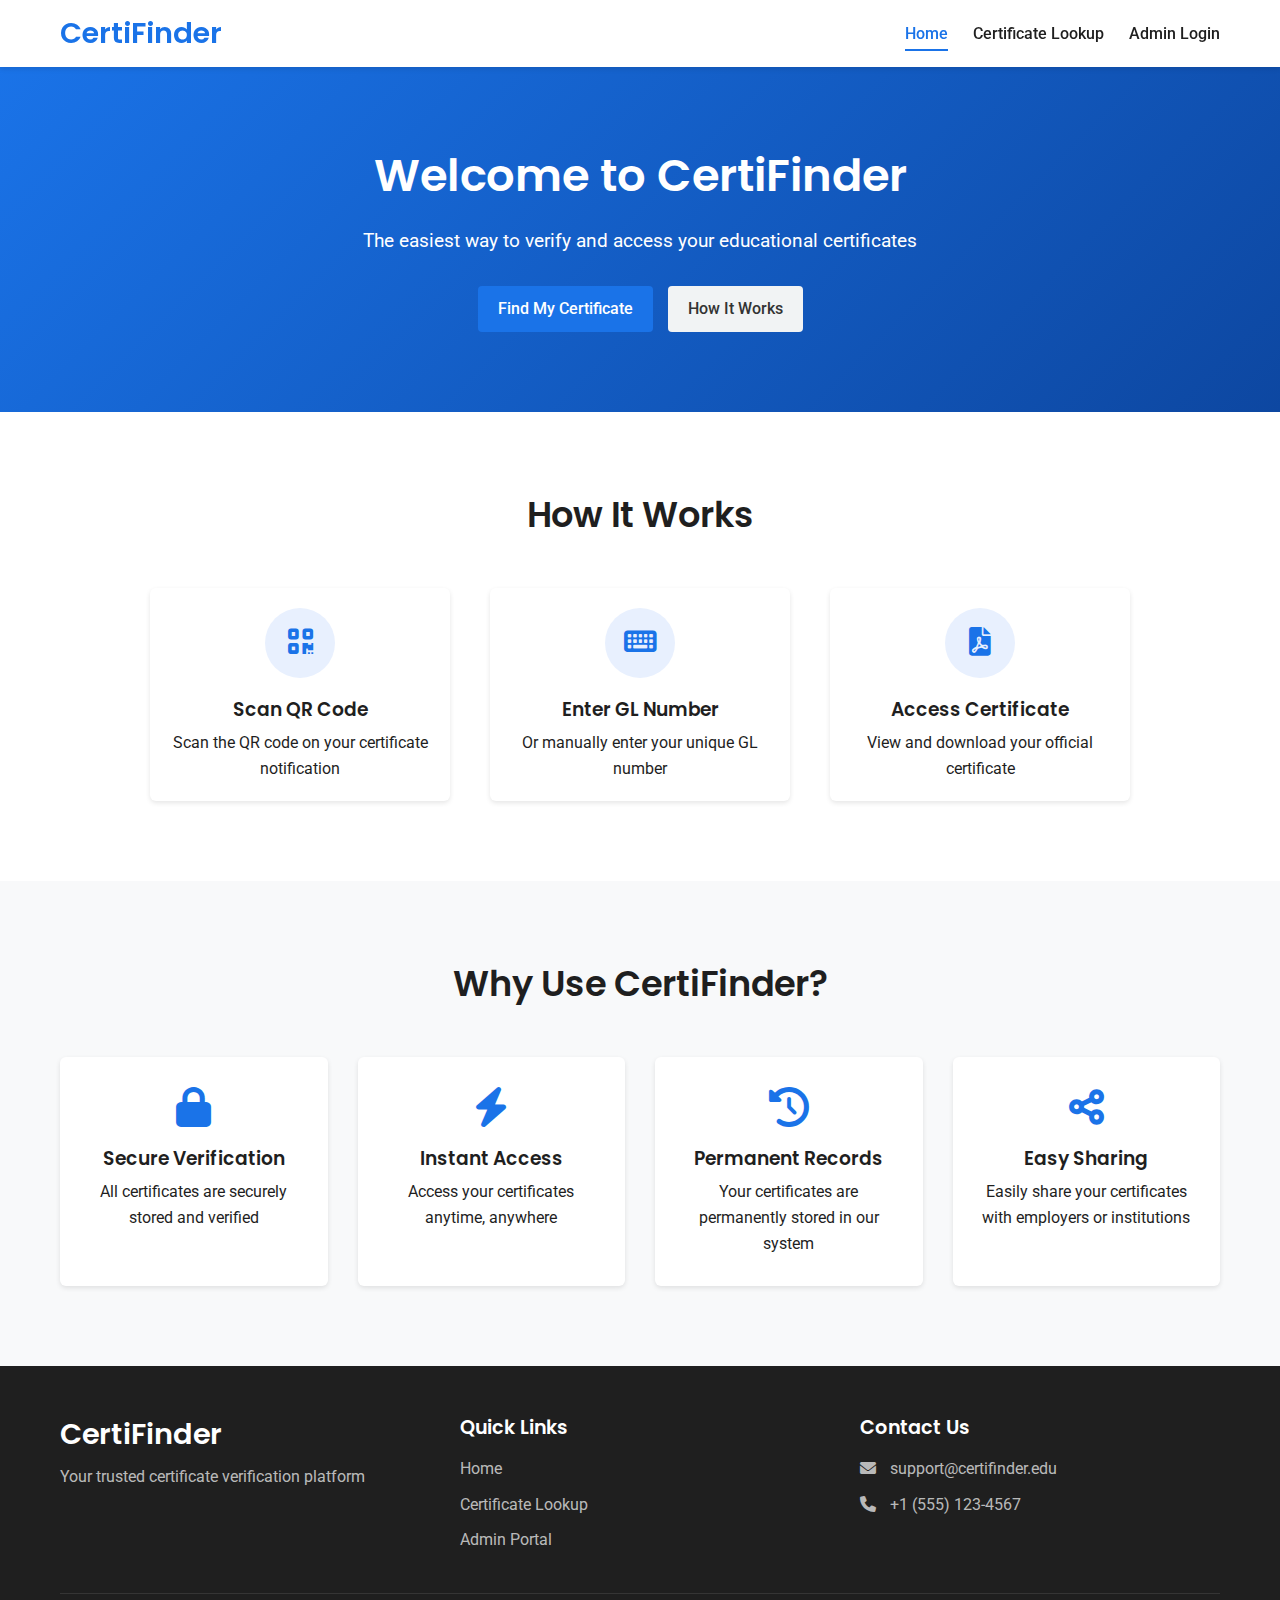
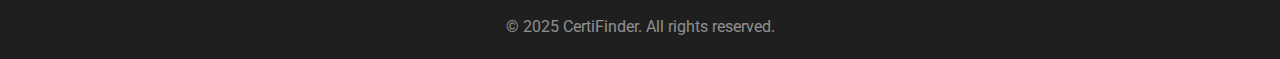
<file: certifinder-student-portal-main/index.html>
<!DOCTYPE html>
<html lang="en">
<head>
    <meta charset="UTF-8">
    <meta name="viewport" content="width=device-width, initial-scale=1.0">
    <title>Certificate Finder</title>
    <link rel="stylesheet" href="styles.css">
    <link rel="stylesheet" href="https://cdnjs.cloudflare.com/ajax/libs/font-awesome/6.0.0-beta3/css/all.min.css">
</head>
<body>
    <header>
        <div class="container">
            <div class="logo">
                <h1>CertiFinder</h1>
            </div>
            <nav>
                <ul>
                    <li><a href="index.html" class="active">Home</a></li>
                    <li><a href="lookup.html">Certificate Lookup</a></li>
                    <li><a href="admin.html">Admin Login</a></li>
                </ul>
            </nav>
        </div>
    </header>

    <section class="hero">
        <div class="container">
            <div class="hero-content">
                <h1>Welcome to CertiFinder</h1>
                <p>The easiest way to verify and access your educational certificates</p>
                <div class="cta-buttons">
                    <a href="lookup.html" class="btn primary-btn">Find My Certificate</a>
                    <a href="#how-it-works" class="btn secondary-btn">How It Works</a>
                </div>
            </div>
        </div>
    </section>

    <section id="how-it-works" class="how-it-works">
        <div class="container">
            <h2>How It Works</h2>
            <div class="steps">
                <div class="step">
                    <div class="step-icon">
                        <i class="fas fa-qrcode"></i>
                    </div>
                    <h3>Scan QR Code</h3>
                    <p>Scan the QR code on your certificate notification</p>
                </div>
                <div class="step">
                    <div class="step-icon">
                        <i class="fas fa-keyboard"></i>
                    </div>
                    <h3>Enter GL Number</h3>
                    <p>Or manually enter your unique GL number</p>
                </div>
                <div class="step">
                    <div class="step-icon">
                        <i class="fas fa-file-pdf"></i>
                    </div>
                    <h3>Access Certificate</h3>
                    <p>View and download your official certificate</p>
                </div>
            </div>
        </div>
    </section>

    <section class="features">
        <div class="container">
            <h2>Why Use CertiFinder?</h2>
            <div class="feature-grid">
                <div class="feature">
                    <i class="fas fa-lock"></i>
                    <h3>Secure Verification</h3>
                    <p>All certificates are securely stored and verified</p>
                </div>
                <div class="feature">
                    <i class="fas fa-bolt"></i>
                    <h3>Instant Access</h3>
                    <p>Access your certificates anytime, anywhere</p>
                </div>
                <div class="feature">
                    <i class="fas fa-history"></i>
                    <h3>Permanent Records</h3>
                    <p>Your certificates are permanently stored in our system</p>
                </div>
                <div class="feature">
                    <i class="fas fa-share-alt"></i>
                    <h3>Easy Sharing</h3>
                    <p>Easily share your certificates with employers or institutions</p>
                </div>
            </div>
        </div>
    </section>

    <footer>
        <div class="container">
            <div class="footer-content">
                <div class="footer-logo">
                    <h2>CertiFinder</h2>
                    <p>Your trusted certificate verification platform</p>
                </div>
                <div class="footer-links">
                    <h3>Quick Links</h3>
                    <ul>
                        <li><a href="index.html">Home</a></li>
                        <li><a href="lookup.html">Certificate Lookup</a></li>
                        <li><a href="admin.html">Admin Portal</a></li>
                    </ul>
                </div>
                <div class="footer-contact">
                    <h3>Contact Us</h3>
                    <p><i class="fas fa-envelope"></i> support@certifinder.edu</p>
                    <p><i class="fas fa-phone"></i> +1 (555) 123-4567</p>
                </div>
            </div>
            <div class="footer-bottom">
                <p>&copy; 2025 CertiFinder. All rights reserved.</p>
            </div>
        </div>
    </footer>

    <script src="script.js"></script>
</body>
</html>
</file>
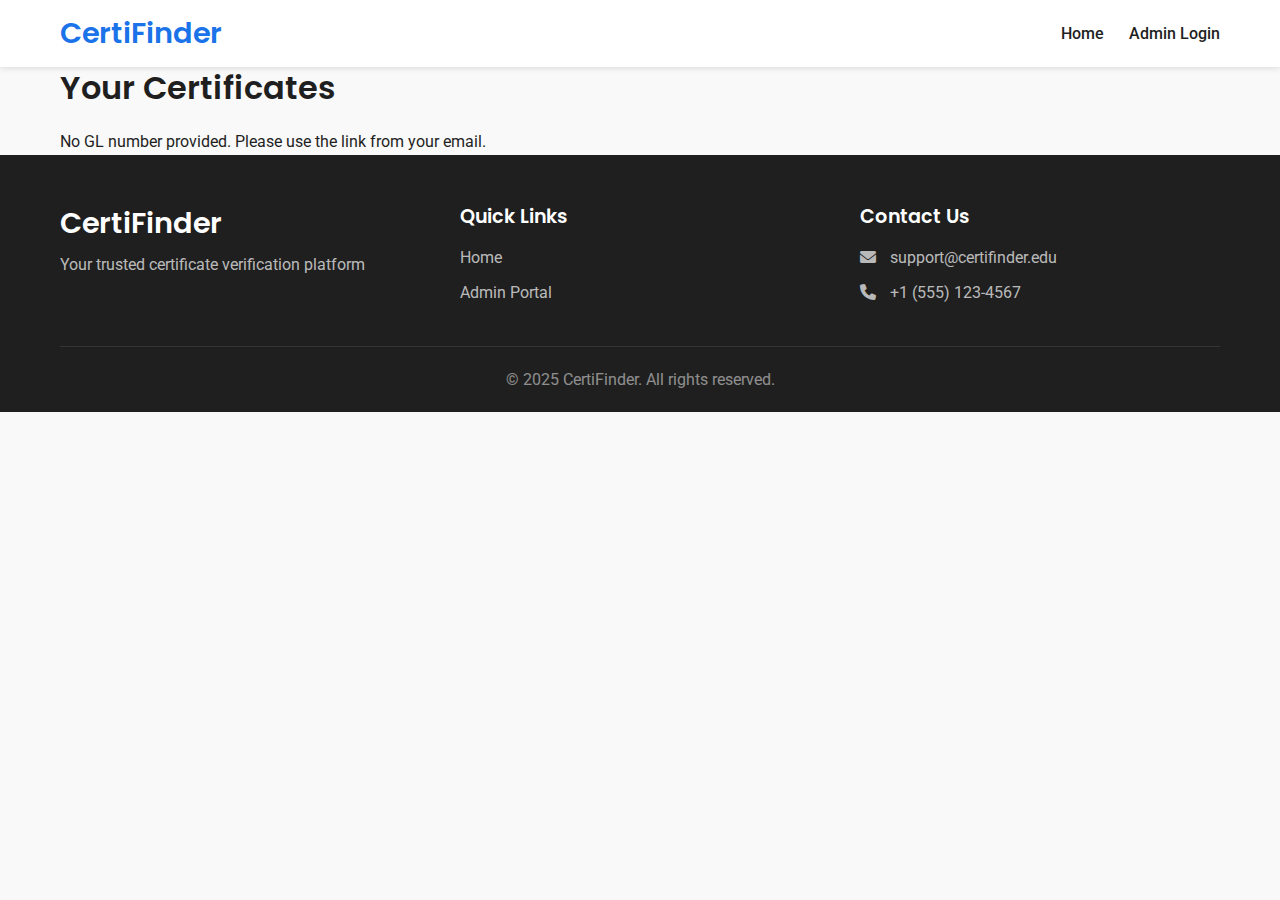
<file: certifinder-student-portal-main/scan.html>
<!DOCTYPE html>
<html lang="en">
<head>
    <meta charset="UTF-8">
    <meta name="viewport" content="width=device-width, initial-scale=1.0">
    <title>View Certificates - CertiFinder</title>
    <link rel="stylesheet" href="styles.css">
    <link rel="stylesheet" href="https://cdnjs.cloudflare.com/ajax/libs/font-awesome/6.0.0-beta3/css/all.min.css">
</head>
<body>
    <header>
        <div class="container">
            <div class="logo">
                <h1>CertiFinder</h1>
            </div>
            <nav>
                <ul>
                    <li><a href="index.html">Home</a></li>
                    <li><a href="admin.html">Admin Login</a></li>
                </ul>
            </nav>
        </div>
    </header>

    <section class="certificate-view">
        <div class="container">
            <h1>Your Certificates</h1>
            <p id="loadingMessage">Loading your certificates...</p>
            <div id="certificateList" class="certificate-list"></div>
            <div id="errorMessage" class="error-message hidden"></div>
        </div>
    </section>

    <footer>
        <div class="container">
            <div class="footer-content">
                <div class="footer-logo">
                    <h2>CertiFinder</h2>
                    <p>Your trusted certificate verification platform</p>
                </div>
                <div class="footer-links">
                    <h3>Quick Links</h3>
                    <ul>
                        <li><a href="index.html">Home</a></li>
                        <li><a href="admin.html">Admin Portal</a></li>
                    </ul>
                </div>
                <div class="footer-contact">
                    <h3>Contact Us</h3>
                    <p><i class="fas fa-envelope"></i> support@certifinder.edu</p>
                    <p><i class="fas fa-phone"></i> +1 (555) 123-4567</p>
                </div>
            </div>
            <div class="footer-bottom">
                <p>© 2025 CertiFinder. All rights reserved.</p>
            </div>
        </div>
    </footer>

    <script>
        document.addEventListener('DOMContentLoaded', async function() {
            const certificateList = document.getElementById('certificateList');
            const errorMessage = document.getElementById('errorMessage');
            const loadingMessage = document.getElementById('loadingMessage');
            const API_URL = 'https://script.google.com/macros/s/AKfycbwPUe2u4B-kBEFvDOWIFK570gS_XPrXoKUrGWJ8VtangkByOzdMTjukJAo5Hfx7--uN/exec';

            // Get GL number from URL
            const urlParams = new URLSearchParams(window.location.search);
            const glNumber = urlParams.get('gl');

            if (!glNumber) {
                loadingMessage.style.display = 'none';
                errorMessage.textContent = 'No GL number provided. Please use the link from your email.';
                errorMessage.classList.remove('hidden');
                return;
            }

            // Fetch certificates
            try {
                const response = await fetch(`${API_URL}?action=getCertificatesByGL&glNumber=${glNumber}`);
                const certificates = await response.json();

                loadingMessage.style.display = 'none';

                if (certificates.error) {
                    errorMessage.textContent = `No certificates found for GL number: ${glNumber}`;
                    errorMessage.classList.remove('hidden');
                    return;
                }

                displayCertificates(certificates);
            } catch (error) {
                console.error('Error fetching certificates:', error);
                loadingMessage.style.display = 'none';
                errorMessage.textContent = 'Error fetching certificates. Please try again.';
                errorMessage.classList.remove('hidden');
            }

            // Display certificates
            function displayCertificates(certificates) {
                certificateList.innerHTML = '';
                certificates.forEach((cert, index) => {
                    const certItem = document.createElement('div');
                    certItem.className = 'certificate-item';
                    const downloadUrl = cert.certificate.replace('/view?usp=sharing', '/uc?export=download');
                    certItem.innerHTML = `
                        <p><strong>Certificate ${index + 1}</strong></p>
                        <p>Name: ${cert.firstName} ${cert.lastName}</p>
                        <p>GL Number: ${cert.glNumber}</p>
                        <p>Status: ${cert.status}</p>
                        <p><a href="${cert.certificate}" target="_blank">View Certificate</a></p>
                        <p><a href="${downloadUrl}" download="${cert.glNumber}_${index + 1}.pdf">Download Certificate</a></p>
                    `;
                    certificateList.appendChild(certItem);
                });
            }
        });
    </script>
</body>
</html>
</file>
<file: certifinder-student-portal-main/styles.css>
/* Global Styles */
@import url('https://fonts.googleapis.com/css2?family=Poppins:wght@300;400;500;600;700&family=Roboto:wght@300;400;500;700&display=swap');

:root {
    --primary-color: #1a73e8;
    --primary-dark: #0d47a1;
    --primary-light: #e8f0fe;
    --secondary-color: #ff6d00;
    --secondary-dark: #e65100;
    --secondary-light: #ffe0b2;
    --success-color: #34a853;
    --warning-color: #fbbc04;
    --danger-color: #ea4335;
    --dark-color: #1f1f1f;
    --light-color: #f8f9fa;
    --gray-color: #6c757d;
    --border-color: #dee2e6;
    --border-radius: 6px;
    --box-shadow: 0 2px 5px rgba(0, 0, 0, 0.1);
    --font-primary: 'Roboto', sans-serif;
    --font-secondary: 'Poppins', sans-serif;
}

* {
    margin: 0;
    padding: 0;
    box-sizing: border-box;
}

body {
    font-family: var(--font-primary);
    line-height: 1.6;
    color: var(--dark-color);
    background-color: #f9f9f9;
}

.container {
    width: 100%;
    max-width: 1200px;
    margin: 0 auto;
    padding: 0 20px;
}

h1, h2, h3, h4, h5, h6 {
    font-family: var(--font-secondary);
    font-weight: 600;
    line-height: 1.3;
    margin-bottom: 0.5rem;
}

a {
    text-decoration: none;
    color: var(--primary-color);
    transition: color 0.3s ease;
}

a:hover {
    color: var(--primary-dark);
}

ul {
    list-style: none;
}

.hidden {
    display: none !important;
}

/* Button Styles */
.btn {
    display: inline-block;
    padding: 10px 20px;
    border-radius: var(--border-radius);
    font-weight: 500;
    text-align: center;
    cursor: pointer;
    transition: all 0.3s ease;
    border: none;
    font-size: 1rem;
}

.primary-btn {
    background-color: var(--primary-color);
    color: white;
}

.primary-btn:hover {
    background-color: var(--primary-dark);
    color: white;
}

.secondary-btn {
    background-color: white;
    color: var(--primary-color);
    border: 1px solid var(--primary-color);
}

.secondary-btn:hover {
    background-color: var(--primary-light);
}

.btn:disabled {
    opacity: 0.6;
    cursor: not-allowed;
}

.btn i {
    margin-right: 6px;
}

/* Header Styles */
header {
    background-color: white;
    box-shadow: var(--box-shadow);
    position: sticky;
    top: 0;
    z-index: 1000;
}

header .container {
    display: flex;
    align-items: center;
    justify-content: space-between;
    padding: 15px 20px;
}

.logo h1 {
    font-size: 1.8rem;
    color: var(--primary-color);
    margin: 0;
}

nav ul {
    display: flex;
}

nav ul li {
    margin-left: 25px;
}

nav ul li a {
    color: var(--dark-color);
    font-weight: 500;
    padding: 8px 0;
    position: relative;
}

nav ul li a:after {
    content: '';
    position: absolute;
    bottom: 0;
    left: 0;
    width: 0;
    height: 2px;
    background-color: var(--primary-color);
    transition: width 0.3s ease;
}

nav ul li a:hover:after,
nav ul li a.active:after {
    width: 100%;
}

nav ul li a.active {
    color: var(--primary-color);
}

/* Hero Section */
.hero {
    background: linear-gradient(135deg, var(--primary-color) 0%, var(--primary-dark) 100%);
    color: white;
    padding: 80px 0;
    text-align: center;
}

.hero-content h1 {
    font-size: 2.8rem;
    margin-bottom: 20px;
}

.hero-content p {
    font-size: 1.2rem;
    margin-bottom: 30px;
    max-width: 700px;
    margin-left: auto;
    margin-right: auto;
}

.cta-buttons {
    display: flex;
    justify-content: center;
    gap: 15px;
}

/* How It Works Section */
.how-it-works {
    padding: 80px 0;
    background-color: white;
    text-align: center;
}

.how-it-works h2 {
    font-size: 2.2rem;
    margin-bottom: 50px;
}

.steps {
    display: flex;
    justify-content: center;
    gap: 40px;
    flex-wrap: wrap;
}

.step {
    max-width: 300px;
    padding: 20px;
    border-radius: var(--border-radius);
    box-shadow: var(--box-shadow);
    background-color: white;
    transition: transform 0.3s ease, box-shadow 0.3s ease;
}

.step:hover {
    transform: translateY(-5px);
    box-shadow: 0 10px 20px rgba(0, 0, 0, 0.1);
}

.step-icon {
    width: 70px;
    height: 70px;
    border-radius: 50%;
    background-color: var(--primary-light);
    display: flex;
    align-items: center;
    justify-content: center;
    margin: 0 auto 20px;
}

.step-icon i {
    font-size: 1.8rem;
    color: var(--primary-color);
}

/* Features Section */
.features {
    padding: 80px 0;
    background-color: var(--light-color);
    text-align: center;
}

.features h2 {
    font-size: 2.2rem;
    margin-bottom: 50px;
}

.feature-grid {
    display: grid;
    grid-template-columns: repeat(auto-fit, minmax(250px, 1fr));
    gap: 30px;
}

.feature {
    padding: 30px 20px;
    border-radius: var(--border-radius);
    background-color: white;
    box-shadow: var(--box-shadow);
    transition: transform 0.3s ease;
}

.feature:hover {
    transform: translateY(-5px);
}

.feature i {
    font-size: 2.5rem;
    color: var(--primary-color);
    margin-bottom: 20px;
}

/* Footer Styles */
footer {
    background-color: var(--dark-color);
    color: white;
    padding: 50px 0 20px;
}

.footer-content {
    display: grid;
    grid-template-columns: repeat(auto-fit, minmax(200px, 1fr));
    gap: 40px;
    margin-bottom: 30px;
}

.footer-logo h2 {
    color: white;
    font-size: 1.8rem;
}

.footer-logo p {
    color: rgba(255, 255, 255, 0.7);
    margin-top: 10px;
}

.footer-links h3,
.footer-contact h3 {
    color: white;
    margin-bottom: 15px;
    font-size: 1.2rem;
}

.footer-links ul li {
    margin-bottom: 10px;
}

.footer-links ul li a {
    color: rgba(255, 255, 255, 0.7);
    transition: color 0.3s ease;
}

.footer-links ul li a:hover {
    color: white;
}

.footer-contact p {
    color: rgba(255, 255, 255, 0.7);
    margin-bottom: 10px;
}

.footer-contact i {
    margin-right: 10px;
}

.footer-bottom {
    border-top: 1px solid rgba(255, 255, 255, 0.1);
    padding-top: 20px;
    text-align: center;
    color: rgba(255, 255, 255, 0.5);
}

/* Certificate Lookup Styles */
.lookup-hero {
    background: linear-gradient(135deg, var(--primary-color) 0%, var(--primary-dark) 100%);
    color: white;
    padding: 60px 0;
    text-align: center;
}

.lookup-hero h1 {
    font-size: 2.5rem;
    margin-bottom: 15px;
}

.lookup-form {
    padding: 60px 0;
}

.form-container {
    max-width: 600px;
    margin: 0 auto;
    padding: 30px;
    background-color: white;
    border-radius: var(--border-radius);
    box-shadow: var(--box-shadow);
}

.form-header {
    text-align: center;
    margin-bottom: 30px;
}

.form-header i {
    font-size: 2.5rem;
    color: var(--primary-color);
    margin-bottom: 15px;
}

.form-group {
    margin-bottom: 20px;
}

.form-group label {
    display: block;
    margin-bottom: 8px;
    font-weight: 500;
}

.form-group input,
.form-group select {
    width: 100%;
    padding: 12px 15px;
    border: 1px solid var(--border-color);
    border-radius: var(--border-radius);
    font-size: 1rem;
    transition: border-color 0.3s ease;
}

.form-group input:focus,
.form-group select:focus {
    outline: none;
    border-color: var(--primary-color);
}

.qr-option {
    text-align: center;
    margin-top: 30px;
    padding-top: 20px;
    border-top: 1px solid var(--border-color);
}

/* Certificate Result Styles */
.certificate-result,
.certificate-not-found {
    max-width: 600px;
    margin: 30px auto 0;
    padding: 30px;
    background-color: white;
    border-radius: var(--border-radius);
    box-shadow: var(--box-shadow);
}

.result-header {
    display: flex;
    justify-content: space-between;
    align-items: center;
    margin-bottom: 20px;
}

.close-btn {
    background: none;
    border: none;
    font-size: 1.2rem;
    color: var(--gray-color);
    cursor: pointer;
    transition: color 0.3s ease;
}

.close-btn:hover {
    color: var(--danger-color);
}

.certificate-details {
    margin-bottom: 30px;
}

.detail-group {
    display: flex;
    margin-bottom: 15px;
}

.detail-label {
    font-weight: 600;
    min-width: 120px;
}

.status-pass {
    color: var(--success-color);
    font-weight: 600;
}

.certificate-actions {
    display: flex;
    gap: 15px;
}


.not-found-icon {
    font-size: 3rem;
    color: var(--warning-color);
    margin-bottom: 20px;
}

.certificate-not-found h2 {
    margin-bottom: 15px;
}

.certificate-not-found p {
    margin-bottom: 10px;
}

#notFoundGlNumber {
    font-weight: 600;
}

.certificate-not-found .btn {
    margin-top: 20px;
}

/* Certificate Viewer Styles */
.certificate-viewer {
    position: fixed;
    top: 0;
    left: 0;
    width: 100%;
    height: 100%;
    background-color: rgba(0, 0, 0, 0.8);
    display: flex;
    align-items: center;
    justify-content: center;
    z-index: 2000;
}

.viewer-content {
    background-color: white;
    border-radius: var(--border-radius);
    width: 90%;
    max-width: 900px;
    max-height: 90vh;
    overflow: hidden;
    display: flex;
    flex-direction: column;
}

.viewer-header {
    display: flex;
    justify-content: space-between;
    align-items: center;
    padding: 15px 20px;
    border-bottom: 1px solid var(--border-color);
}

.certificate-frame {
    flex: 1;
    overflow: auto;
    padding: 20px;
}

.certificate-display {
    background-color: #f9f9f9;
    padding: 20px;
    min-height: 500px;
    display: flex;
    align-items: center;
    justify-content: center;
}

/* Admin Login Styles */
.admin-login {
    padding: 80px 0;
    background: linear-gradient(135deg, var(--primary-color) 0%, var(--primary-dark) 100%);
    min-height: calc(100vh - 100px);
    display: flex;
    align-items: center;
}

.login-container {
    max-width: 400px;
    margin: 0 auto;
    background-color: white;
    border-radius: var(--border-radius);
    padding: 30px;
    box-shadow: 0 5px 15px rgba(0, 0, 0, 0.2);
}

.login-hint {
    font-size: 0.9rem;
    color: var(--gray-color);
    text-align: center;
    margin-top: 20px;
}

/* Admin Dashboard Styles */
.admin-dashboard {
    padding: 40px 0 80px;
}

.dashboard-header {
    display: flex;
    justify-content: space-between;
    align-items: center;
    margin-bottom: 30px;
}

.dashboard-stats {
    display: grid;
    grid-template-columns: repeat(auto-fit, minmax(250px, 1fr));
    gap: 20px;
    margin-bottom: 40px;
}

.stat-card {
    background-color: white;
    border-radius: var(--border-radius);
    padding: 20px;
    box-shadow: var(--box-shadow);
    display: flex;
    align-items: center;
}

.stat-icon {
    width: 50px;
    height: 50px;
    border-radius: 10px;
    background-color: var(--primary-light);
    display: flex;
    align-items: center;
    justify-content: center;
    margin-right: 20px;
}

.stat-icon i {
    font-size: 1.5rem;
    color: var(--primary-color);
}

.stat-info h3 {
    font-size: 0.9rem;
    color: var(--gray-color);
    margin-bottom: 5px;
}

.stat-info p {
    font-size: 1.5rem;
    font-weight: 700;
}

.dashboard-actions {
    display: grid;
    grid-template-columns: repeat(auto-fit, minmax(450px, 1fr));
    gap: 30px;
    margin-bottom: 40px;
}

.upload-section,
.manual-entry-section {
    background-color: white;
    border-radius: var(--border-radius);
    padding: 25px;
    box-shadow: var(--box-shadow);
}

.upload-section h2,
.manual-entry-section h2 {
    margin-bottom: 20px;
    padding-bottom: 10px;
    border-bottom: 1px solid var(--border-color);
}

.file-upload {
    margin-bottom: 20px;
}

.file-label {
    display: flex;
    flex-direction: column;
    align-items: center;
    justify-content: center;
    border: 2px dashed var(--border-color);
    border-radius: var(--border-radius);
    padding: 30px 20px;
    cursor: pointer;
    transition: all 0.3s ease;
}

.file-label:hover {
    border-color: var(--primary-color);
    background-color: var(--primary-light);
}

.file-label i {
    font-size: 2.5rem;
    color: var(--primary-color);
    margin-bottom: 15px;
}

.selected-files {
    margin-bottom: 20px;
}

.file-item {
    display: flex;
    align-items: center;
    justify-content: space-between;
    background-color: var(--primary-light);
    padding: 10px 15px;
    border-radius: var(--border-radius);
    margin-bottom: 10px;
}

.file-item-name {
    font-weight: 500;
}

.remove-file-btn {
    background: none;
    border: none;
    color: var(--danger-color);
    cursor: pointer;
}

/* Certificate Management Styles */
.certificate-management {
    background-color: white;
    border-radius: var(--border-radius);
    padding: 25px;
    box-shadow: var(--box-shadow);
}

.management-header {
    display: flex;
    justify-content: space-between;
    align-items: center;
    margin-bottom: 20px;
    flex-wrap: wrap;
    gap: 20px;
}

.management-actions {
    display: flex;
    gap: 10px;
    flex-wrap: wrap;
}

.search-container {
    display: flex;
}

.search-container input {
    padding: 10px 15px;
    border: 1px solid var(--border-color);
    border-right: none;
    border-radius: var(--border-radius) 0 0 var(--border-radius);
    width: 250px;
}

.search-btn {
    border-radius: 0 var(--border-radius) var(--border-radius) 0;
    padding: 10px 15px;
    background-color: var(--primary-color);
    color: white;
}

.certificates-table-container {
    overflow-x: auto;
}

.certificates-table {
    width: 100%;
    border-collapse: collapse;
}

.certificates-table th,
.certificates-table td {
    padding: 12px 15px;
    text-align: left;
    border-bottom: 1px solid var(--border-color);
}

.certificates-table th {
    background-color: var(--primary-light);
    color: var(--dark-color);
}

.certificates-table tr:hover {
    background-color: var(--light-color);
}

.table-actions {
    display: flex;
    gap: 8px;
}

.table-actions button {
    padding: 6px 10px;
    font-size: 0.9rem;
}

/* QR Code Modal */
.modal {
    position: fixed;
    top: 0;
    left: 0;
    width: 100%;
    height: 100%;
    background-color: rgba(0, 0, 0, 0.7);
    display: flex;
    align-items: center;
    justify-content: center;
    z-index: 2000;
}

.modal-content {
    background-color: white;
    border-radius: var(--border-radius);
    width: 90%;
    max-width: 500px;
    max-height: 90vh;
    overflow: hidden;
}

.modal-header {
    display: flex;
    justify-content: space-between;
    align-items: center;
    padding: 15px 20px;
    border-bottom: 1px solid var(--border-color);
}

.close-modal-btn {
    background: none;
    border: none;
    font-size: 1.2rem;
    color: var(--gray-color);
    cursor: pointer;
}

.modal-body {
    padding: 20px;
}

.qr-code-container {
    display: flex;
    justify-content: center;
    margin-bottom: 20px;
}

.qr-code-info {
    margin-bottom: 20px;
    background-color: var(--light-color);
    padding: 15px;
    border-radius: var(--border-radius);
}

.qr-code-info p {
    margin-bottom: 10px;
}

.qr-code-info p span {
    font-weight: 500;
}

.qr-code-actions {
    display: flex;
    gap: 10px;
}

/* Responsive Styles */
@media (max-width: 768px) {
    .hero-content h1 {
        font-size: 2.2rem;
    }
    
    .dashboard-actions {
        grid-template-columns: 1fr;
    }
    
    .management-header {
        flex-direction: column;
        align-items: flex-start;
    }
    
    .management-actions {
        width: 100%;
    }
    
    .search-container {
        width: 100%;
    }
    
    .search-container input {
        flex: 1;
    }
}

@media (max-width: 576px) {
    header .container {
        flex-direction: column;
    }
    
    .logo {
        margin-bottom: 15px;
    }
    
    nav ul {
        justify-content: center;
    }
    
    nav ul li {
        margin: 0 10px;
    }
    
    .hero {
        padding: 60px 0;
    }
    
    .cta-buttons {
        flex-direction: column;
        gap: 10px;
    }
    
    .steps {
        flex-direction: column;
        gap: 25px;
    }
    
    .certificate-actions {
        flex-direction: column;
    }
}

/* Sample Certificate Design */
.sample-certificate {
    width: 100%;
    max-width: 800px;
    margin: 0 auto;
    background-color: white;
    padding: 50px;
    border: 20px solid var(--primary-color);
    font-family: "Times New Roman", Times, serif;
    color: var(--dark-color);
    position: relative;
}

.certificate-header {
    text-align: center;
    margin-bottom: 40px;
}

.certificate-header h1 {
    font-size: 3rem;
    color: var(--dark-color);
    margin-bottom: 10px;
    font-family: "Times New Roman", Times, serif;
}

.certificate-body {
    text-align: center;
    margin-bottom: 40px;
}

.certificate-body p {
    font-size: 1.2rem;
    line-height: 1.8;
    margin-bottom: 10px;
}

.certificate-body .student-name {
    font-size: 2rem;
    font-weight: bold;
    margin: 20px 0;
    color: var(--primary-color);
}

.certificate-body .certificate-type {
    font-size: 1.5rem;
    font-weight: bold;
    margin: 20px 0;
}

.certificate-footer {
    display: flex;
    justify-content: space-between;
    margin-top: 60px;
}

.signature {
    text-align: center;
}

.signature-line {
    width: 200px;
    height: 1px;
    background-color: var(--dark-color);
    margin-bottom: 10px;
}

.certificate-seal {
    position: absolute;
    bottom: 30px;
    right: 50px;
    width: 120px;
    height: 120px;
    border-radius: 50%;
    border: 2px solid var(--dark-color);
    display: flex;
    align-items: center;
    justify-content: center;
    font-size: 0.9rem;
    font-weight: bold;
    text-align: center;
    color: var(--dark-color);
    transform: rotate(-15deg);
}

.certificate-date {
    margin-top: 10px;
    font-style: italic;
}

.certificate-gl {
    position: absolute;
    top: 20px;
    right: 20px;
    font-size: 0.9rem;
    font-weight: bold;
}
/* QR Code Modal Styles */
.qr-modal {
    position: fixed;
    top: 0;
    left: 0;
    width: 100%;
    height: 100%;
    background-color: rgba(0, 0, 0, 0.9);
    display: flex;
    flex-direction: column;
    align-items: center;
    justify-content: center;
    z-index: 1000;
    padding: 20px;
    box-sizing: border-box;
}

.qr-modal h2 {
    color: white;
    margin-bottom: 20px;
}

.qr-container {
    display: flex;
    flex-wrap: wrap;
    justify-content: center;
    gap: 20px;
    max-width: 800px;
    max-height: 80vh;
    overflow-y: auto;
}

.qr-card {
    display: flex;
    flex-direction: column;
    align-items: center;
    background-color: white;
    padding: 15px;
    border-radius: 8px;
    transition: transform 0.3s;
}

.qr-card:hover {
    transform: scale(1.05);
}

.qr-card img {
    width: 150px;
    height: 150px;
    object-fit: contain;
}

.qr-card p {
    margin-top: 10px;
    font-weight: bold;
}

.qr-modal button {
    margin-top: 20px;
    padding: 10px 20px;
    background-color: #e74c3c;
    color: white;
    border: none;
    border-radius: 4px;
    cursor: pointer;
}

.qr-modal button:hover {
    background-color: #c0392b;
}

.scanner-modal {
    position: fixed;
    top: 0;
    left: 0;
    width: 100%;
    height: 100%;
    background-color: rgba(0, 0, 0, 0.9);
    display: flex;
    justify-content: center;
    align-items: center;
    z-index: 1000;
}

.scanner-content {
    background-color: #fff;
    border-radius: 8px;
    padding: 20px;
    width: 90%;
    max-width: 500px;
    text-align: center;
}

.scanner-header {
    display: flex;
    justify-content: space-between;
    align-items: center;
    margin-bottom: 15px;
}

#scannerVideo {
    width: 100%;
    max-height: 300px;
    background-color: #000;
    margin-bottom: 15px;
}

.scanner-instructions {
    color: #666;
    font-size: 14px;
}
.qr-code-container {
    margin-top: 20px;
    text-align: center;
}

.qr-code-container h3 {
    font-size: 1.2em;
    margin-bottom: 10px;
    color: #333;
}

#qrCode {
    display: inline-block;
}

/* QR Code Modal */
.qr-modal {
    position: fixed;
    top: 0;
    left: 0;
    width: 100%;
    height: 100%;
    background: rgba(0, 0, 0, 0.5);
    display: flex;
    justify-content: center;
    align-items: center;
    z-index: 1000;
}

.qr-modal-content {
    background: #fff;
    padding: 20px;
    border-radius: 8px;
    max-width: 400px;
    width: 90%;
    text-align: center;
}

.qr-modal-header {
    display: flex;
    justify-content: space-between;
    align-items: center;
    margin-bottom: 20px;
}

.qr-modal-header h3 {
    margin: 0;
}

.qr-modal-display {
    margin: 20px 0;
}

.qr-modal-message {
    margin: 10px 0;
    color: #333;
}

.qr-modal.hidden {
    display: none;
}

/* QR Code in Result Section */
.qr-code-display {
    margin-top: 10px;
    display: flex;
    justify-content: center;
    align-items: center;
}

/* General Styles */
.certificate-details .detail-group {
    margin-bottom: 15px;
}

.certificate-details .detail-label {
    font-weight: bold;
    margin-right: 10px;
}

.certificate-result {
    background: #fff;
    padding: 20px;
    border-radius: 8px;
    box-shadow: 0 2px 4px rgba(0, 0, 0, 0.1);
    margin-top: 20px;
}

.btn {
    padding: 10px 20px;
    border: none;
    border-radius: 4px;
    cursor: pointer;
    font-size: 16px;
}

.primary-btn {
    background: #1a73e8;
    color: #fff;
}

.secondary-btn {
    background: #f1f3f4;
    color: #333;
}

.close-btn {
    background: none;
    border: none;
    font-size: 18px;
    cursor: pointer;
}


/* Existing styles remain unchanged, add or update the following */

/* QR Code Display */
.qr-option {
    text-align: center;
    margin: 20px 0;
}

.qr-code-display {
    margin-top: 10px;
    display: inline-block;
}

/* Webcam Container */
.webcam-container {
    background: #fff;
    padding: 20px;
    border-radius: 8px;
    box-shadow: 0 4px 8px rgba(0, 0, 0, 0.1);
    max-width: 600px;
    margin: 20px auto;
    text-align: center;
}

.webcam-header {
    display: flex;
    justify-content: space-between;
    align-items: center;
    margin-bottom: 20px;
}

#webcam {
    width: 100%;
    max-width: 480px;
    border-radius: 4px;
}

#webcamMessage {
    margin-top: 10px;
    font-size: 16px;
}

/* Certificate Result */
.certificate-result {
    background: #fff;
    padding: 20px;
    border-radius: 8px;
    box-shadow: 0 4px 8px rgba(0, 0, 0, 0.1);
    max-width: 800px;
    margin: 20px auto;
}

.result-header {
    display: flex;
    justify-content: space-between;
    align-items: center;
    margin-bottom: 20px;
}

.certificate-details {
    margin-bottom: 20px;
}

.detail-group {
    display: flex;
    margin-bottom: 10px;
}

.detail-label {
    font-weight: bold;
    width: 150px;
}

.detail-value {
    flex: 1;
}

.certificate-list {
    margin-top: 20px;
}

.certificate-item {
    border-top: 1px solid #eee;
    padding: 10px 0;
}

.certificate-item:first-child {
    border-top: none;
}

.certificate-actions {
    display: flex;
    gap: 10px;
}

.certificate-not-found {
    text-align: center;
    max-width: 600px;
    margin: 20px auto;
    padding: 20px;
    background: #fff;
    border-radius: 8px;
    box-shadow: 0 4px 8px rgba(0, 0, 0, 0.1);
}

.not-found-icon {
    font-size: 48px;
    color: #e74c3c;
    margin-bottom: 20px;
}
</file>
